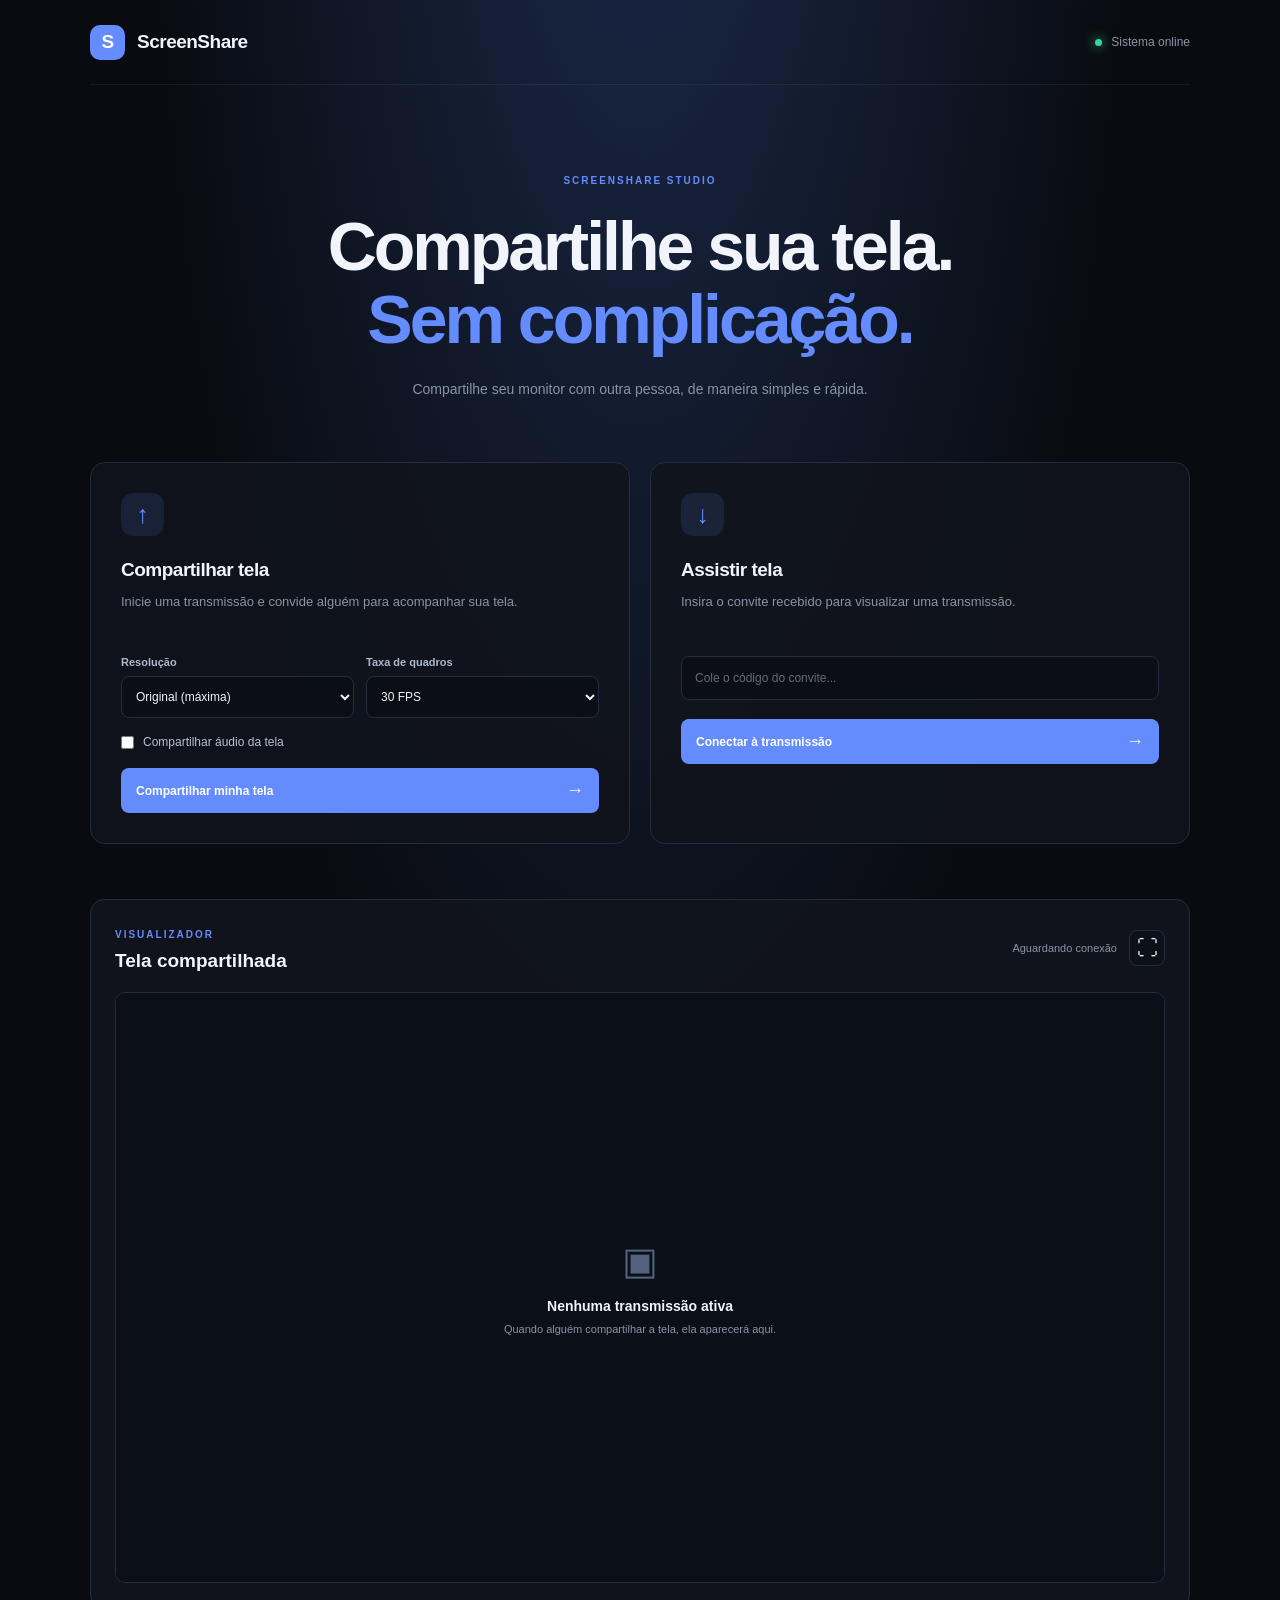
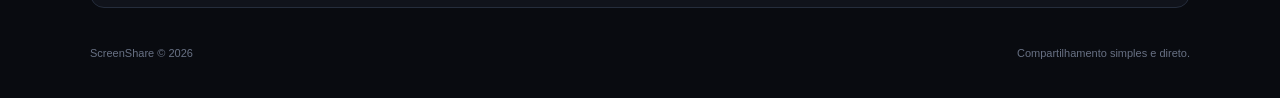
<file: templates/index.html>
<!DOCTYPE html>
<html lang="pt-BR">

<head>
    <meta charset="UTF-8">
    <meta name="viewport" content="width=device-width, initial-scale=1.0">

    <title>ScreenShare</title>

    <link rel="stylesheet" href="/static/css/style.css">
</head>

<body>

    <main class="container">

        <!-- HEADER -->

        <header class="header">

            <div class="brand">
                <div class="brand-icon">S</div>
                <span>ScreenShare</span>
            </div>

            <div class="status">
                <span class="status-dot"></span>
                Sistema online
            </div>

        </header>


        <!-- HERO -->

        <section class="hero">

            <span class="eyebrow">SCREENSHARE STUDIO</span>

            <h1>
                Compartilhe sua tela.<br>
                <span>Sem complicação.</span>
            </h1>

            <p>
                Compartilhe seu monitor com outra pessoa,
                de maneira simples e rápida.
            </p>

        </section>


        <!-- INÍCIO -->

        <section class="actions" id="homeSection">

            <!-- TRANSMITIR -->

            <div class="action-card">

                <div class="card-icon">↑</div>

                <h2>Compartilhar tela</h2>

                <p>
                    Inicie uma transmissão e convide
                    alguém para acompanhar sua tela.
                </p>

                <div class="stream-settings">

                    <div class="setting-group">

                        <label for="resolutionSelect">
                            Resolução
                        </label>

                        <select id="resolutionSelect">
                            <option value="original">Original (máxima)</option>
                            <option value="1080">1920 × 1080</option>
                            <option value="720">1280 × 720</option>
                            <option value="480">854 × 480</option>
                        </select>

                    </div>

                    <div class="setting-group">

                        <label for="fpsSelect">
                            Taxa de quadros
                        </label>

                        <select id="fpsSelect">
                            <option value="15">15 FPS</option>
                            <option value="30" selected>30 FPS</option>
                            <option value="60">60 FPS</option>
                        </select>

                    </div>

                </div>

                <label class="audio-option">
                    <input type="checkbox" id="shareAudio">
                    <span>Compartilhar áudio da tela</span>
                </label>

                <button id="shareButton">
                    Compartilhar minha tela
                    <span>→</span>
                </button>

            </div>


            <!-- ASSISTIR -->

            <div class="action-card">

                <div class="card-icon">↓</div>

                <h2>Assistir tela</h2>

                <p>
                    Insira o convite recebido para
                    visualizar uma transmissão.
                </p>

                <div class="input-group">

                    <input
                        type="text"
                        id="inviteInput"
                        placeholder="Cole o código do convite..."
                        maxlength="12"
                    >

                </div>

                <button id="watchButton">
                    Conectar à transmissão
                    <span>→</span>
                </button>

            </div>

        </section>


        <!-- STUDIO DO TRANSMISSOR -->

        <section class="studio-section" id="studioSection" hidden>

            <div class="studio-heading">

                <div>
                    <span class="eyebrow">PAINEL DO TRANSMISSOR</span>
                    <h2>Seu estúdio</h2>
                    <p>Controle sua transmissão em tempo real.</p>
                </div>

                <div class="live-indicator" id="liveIndicator">
                    <span></span>
                    AO VIVO
                </div>

            </div>


            <!-- PREVIEW LOCAL -->

            <div class="studio-preview">

                <div class="preview-header">

                    <div>
                        <span class="preview-label">SUA TELA</span>
                        <h3>Prévia da transmissão</h3>
                    </div>

                    <span class="preview-resolution" id="localResolution">
                        Aguardando captura
                    </span>

                </div>

                <div class="video-container">

                    <video
                        id="localVideo"
                        autoplay
                        muted
                        playsinline
                    ></video>

                    <div class="video-placeholder" id="localPlaceholder">
                        <div class="placeholder-icon">▣</div>
                        <h3>Aguardando compartilhamento</h3>
                        <p>Sua tela aparecerá aqui.</p>
                    </div>

                </div>

                <div class="preview-footer">

                    <span id="localFps">FPS: --</span>
                    <span id="localAudioStatus">Áudio: desativado</span>

                </div>

            </div>


            <!-- CONVITE -->

            <div class="invite-panel">

                <div class="panel-heading">
                    <div>
                        <h3>Seu convite</h3>
                        <p>Envie este código para quem deseja assistir.</p>
                    </div>
                </div>

                <div class="invite-controls">

                    <input
                        type="text"
                        id="roomCode"
                        readonly
                        placeholder="Aguardando convite..."
                    >

                    <button id="copyInviteButton">
                        Copiar convite
                    </button>

                </div>

            </div>


            <!-- CONTROLES -->

            <div class="control-panel">

                <div class="panel-heading">
                    <div>
                        <h3>Controles da transmissão</h3>
                        <p>Gerencie sua transmissão.</p>
                    </div>
                </div>

                <div class="control-grid">

                    <button class="control-button" id="pauseButton">
                        <span class="control-icon">Ⅱ</span>
                        <span id="pauseLabel">Pausar</span>
                    </button>

                    <button class="control-button" id="audioButton">
                        <span class="control-icon">♫</span>
                        <span id="audioLabel">Áudio ligado</span>
                    </button>

                    <button class="control-button danger" id="stopButton">
                        <span class="control-icon">■</span>
                        <span>Encerrar</span>
                    </button>

                </div>

            </div>

        </section>


        <!-- VISUALIZADOR REMOTO -->

        <section class="viewer" id="viewer">

            <div class="viewer-header">

                <div>
                    <span class="eyebrow">VISUALIZADOR</span>
                    <h2>Tela compartilhada</h2>
                </div>

                <div class="viewer-actions">

                    <span class="viewer-status" id="viewerStatus">
                        Aguardando conexão
                    </span>

                    <button
                        id="fullscreenButton"
                        class="icon-button"
                        title="Tela cheia"
                    >
                        ⛶
                    </button>

                </div>

            </div>

            <div class="remote-container" id="remoteContainer">

                <video
                    id="remoteVideo"
                    autoplay
                    playsinline
                    controls
                ></video>

                <div class="viewer-placeholder" id="viewerPlaceholder">

                    <div class="placeholder-icon">▣</div>

                    <h3>Nenhuma transmissão ativa</h3>

                    <p>
                        Quando alguém compartilhar a tela,
                        ela aparecerá aqui.
                    </p>

                </div>

            </div>

        </section>


        <!-- FOOTER -->

        <footer>

            <span>ScreenShare © 2026</span>

            <span>Compartilhamento simples e direto.</span>

        </footer>

    </main>


    <script src="/static/js/app.js"></script>

</body>

</html>
</file>
<file: static/css/style.css>
* {
    margin: 0;
    padding: 0;
    box-sizing: border-box;
}

:root {
    --background: #090b10;
    --surface: #11151e;
    --surface-hover: #171d29;
    --border: #252d3c;
    --text: #f1f4fa;
    --muted: #8993a5;
    --primary: #648cff;
    --primary-hover: #7c9dff;
    --success: #35d69a;
    --danger: #f06470;
}

[hidden] {
    display: none !important;
}

body {
    min-height: 100vh;
    background:
        radial-gradient(ellipse at 50% -20%, #1b2a4b 0%, transparent 55%),
        var(--background);
    color: var(--text);
    font-family: "Segoe UI", Arial, sans-serif;
}

button,
input,
select {
    font: inherit;
}

button {
    cursor: pointer;
}

button:disabled {
    opacity: .5;
    cursor: not-allowed;
}

.container {
    width: min(1100px, calc(100% - 40px));
    margin: 0 auto;
}

/* HEADER */

.header {
    height: 85px;
    display: flex;
    align-items: center;
    justify-content: space-between;
    border-bottom: 1px solid rgba(255,255,255,.06);
}

.brand {
    display: flex;
    align-items: center;
    gap: 12px;
    font-size: 19px;
    font-weight: 700;
    letter-spacing: -.5px;
}

.brand-icon {
    width: 35px;
    height: 35px;
    display: grid;
    place-items: center;
    border-radius: 10px;
    background: var(--primary);
    color: white;
    font-size: 19px;
    font-weight: 800;
}

.status {
    display: flex;
    align-items: center;
    gap: 9px;
    color: var(--muted);
    font-size: 12px;
}

.status-dot {
    width: 7px;
    height: 7px;
    border-radius: 50%;
    background: var(--success);
    box-shadow: 0 0 12px var(--success);
}

/* HERO */

.hero {
    text-align: center;
    padding: 85px 0 60px;
}

.eyebrow {
    color: var(--primary);
    font-size: 10px;
    font-weight: 800;
    letter-spacing: 2px;
}

.hero h1 {
    margin-top: 22px;
    font-size: clamp(42px, 7vw, 68px);
    line-height: 1.08;
    letter-spacing: -3px;
}

.hero h1 span {
    color: var(--primary);
}

.hero p {
    max-width: 470px;
    margin: 20px auto 0;
    color: var(--muted);
    font-size: 14px;
    line-height: 1.8;
}

/* ACTION CARDS */

.actions {
    display: grid;
    grid-template-columns: repeat(2, 1fr);
    gap: 20px;
}

.action-card {
    padding: 30px;
    border: 1px solid var(--border);
    border-radius: 15px;
    background: rgba(17,20,28,.88);
    transition: .2s ease;
}

.action-card:hover {
    border-color: #394663;
    background: var(--surface-hover);
}

.card-icon {
    width: 43px;
    height: 43px;
    display: grid;
    place-items: center;
    border-radius: 12px;
    background: rgba(100,140,255,.12);
    color: var(--primary);
    font-size: 25px;
}

.action-card h2 {
    margin-top: 23px;
    font-size: 19px;
    letter-spacing: -.5px;
}

.action-card > p {
    min-height: 45px;
    margin-top: 10px;
    color: var(--muted);
    font-size: 13px;
    line-height: 1.7;
}

/* SETTINGS */

.stream-settings {
    display: grid;
    grid-template-columns: 1fr 1fr;
    gap: 12px;
    margin-top: 20px;
}

.setting-group {
    display: flex;
    flex-direction: column;
    gap: 8px;
}

.setting-group label {
    color: #aeb8ca;
    font-size: 11px;
    font-weight: 600;
}

.setting-group select {
    width: 100%;
    height: 42px;
    padding: 0 10px;
    outline: none;
    border: 1px solid var(--border);
    border-radius: 8px;
    background: #0b0e14;
    color: var(--text);
    font-size: 12px;
}

.setting-group select:focus {
    border-color: var(--primary);
}

.audio-option {
    display: flex;
    align-items: center;
    gap: 9px;
    margin-top: 17px;
    color: #b7c0d0;
    font-size: 12px;
    cursor: pointer;
}

.audio-option input {
    accent-color: var(--primary);
}

/* INPUT */

.input-group {
    margin-top: 20px;
}

.input-group input,
.invite-controls input {
    width: 100%;
    height: 44px;
    padding: 0 13px;
    outline: none;
    border: 1px solid var(--border);
    border-radius: 8px;
    background: #0b0e14;
    color: var(--text);
    font-size: 12px;
}

.input-group input:focus,
.invite-controls input:focus {
    border-color: var(--primary);
}

input::placeholder {
    color: #626b7d;
}

/* BUTTONS */

.action-card > button {
    width: 100%;
    height: 45px;
    margin-top: 19px;
    padding: 0 15px;
    display: flex;
    align-items: center;
    justify-content: space-between;
    border: none;
    border-radius: 8px;
    background: var(--primary);
    color: white;
    font-size: 12px;
    font-weight: 700;
    transition: .2s;
}

.action-card > button:hover {
    background: var(--primary-hover);
}

.action-card > button span {
    font-size: 18px;
}

/* STUDIO */

.studio-section {
    margin-top: 55px;
}

.studio-heading {
    display: flex;
    align-items: center;
    justify-content: space-between;
    gap: 20px;
    margin-bottom: 22px;
}

.studio-heading h2 {
    margin-top: 9px;
    font-size: 25px;
    letter-spacing: -.8px;
}

.studio-heading p,
.panel-heading p {
    margin-top: 7px;
    color: var(--muted);
    font-size: 12px;
}

.live-indicator {
    display: flex;
    align-items: center;
    gap: 8px;
    padding: 9px 13px;
    border: 1px solid rgba(53,214,154,.2);
    border-radius: 8px;
    background: rgba(53,214,154,.08);
    color: var(--success);
    font-size: 10px;
    font-weight: 800;
    letter-spacing: 1px;
}

.live-indicator span {
    width: 7px;
    height: 7px;
    border-radius: 50%;
    background: var(--success);
    box-shadow: 0 0 10px var(--success);
}

/* PANELS */

.studio-preview,
.invite-panel,
.control-panel,
.viewer {
    padding: 24px;
    border: 1px solid var(--border);
    border-radius: 14px;
    background: rgba(17,20,28,.9);
}

.invite-panel,
.control-panel {
    margin-top: 17px;
}

.preview-header,
.viewer-header,
.panel-heading {
    display: flex;
    align-items: center;
    justify-content: space-between;
    gap: 15px;
}

.preview-label {
    color: var(--primary);
    font-size: 10px;
    font-weight: 800;
    letter-spacing: 1.5px;
}

.preview-header h3,
.panel-heading h3 {
    margin-top: 7px;
    font-size: 15px;
}

.preview-resolution {
    color: var(--muted);
    font-size: 11px;
}

/* VIDEO */

.video-container,
.remote-container {
    position: relative;
    width: 100%;
    min-height: 250px;
    margin-top: 18px;
    overflow: hidden;
    border: 1px solid #252d3c;
    border-radius: 10px;
    background: #05070b;
    aspect-ratio: 16 / 9;
}

.video-container video,
.remote-container video {
    display: block;
    width: 100%;
    height: 100%;
    max-height: 650px;
    object-fit: contain;
    background: #05070b;
}

.video-placeholder,
.viewer-placeholder {
    position: absolute;
    inset: 0;
    display: flex;
    flex-direction: column;
    align-items: center;
    justify-content: center;
    padding: 20px;
    background: #0b0f17;
    text-align: center;
}

.placeholder-icon {
    margin-bottom: 15px;
    color: #53617d;
    font-size: 38px;
}

.video-placeholder h3,
.viewer-placeholder h3 {
    font-size: 14px;
}

.video-placeholder p,
.viewer-placeholder p {
    margin-top: 9px;
    color: var(--muted);
    font-size: 11px;
}

.preview-footer {
    display: flex;
    justify-content: space-between;
    gap: 12px;
    margin-top: 13px;
    color: var(--muted);
    font-size: 11px;
}

/* INVITE */

.invite-controls {
    display: flex;
    gap: 10px;
    margin-top: 17px;
}

.invite-controls input {
    flex: 1;
    min-width: 0;
    font-weight: 700;
    letter-spacing: 2px;
}

.invite-controls button {
    padding: 0 18px;
    border: none;
    border-radius: 8px;
    background: var(--primary);
    color: white;
    font-size: 11px;
    font-weight: 700;
}

.invite-controls button:hover {
    background: var(--primary-hover);
}

/* CONTROL PANEL */

.control-grid {
    display: grid;
    grid-template-columns: repeat(3, 1fr);
    gap: 12px;
    margin-top: 20px;
}

.control-button {
    min-height: 85px;
    display: flex;
    flex-direction: column;
    align-items: center;
    justify-content: center;
    gap: 9px;
    border: 1px solid var(--border);
    border-radius: 10px;
    background: #0c1018;
    color: var(--text);
    font-size: 11px;
    transition: .2s;
}

.control-button:hover {
    border-color: var(--primary);
    background: rgba(100,140,255,.08);
}

.control-icon {
    font-size: 22px;
}

.control-button.danger {
    color: #ff7b85;
}

.control-button.danger:hover {
    border-color: var(--danger);
    background: rgba(240,100,112,.1);
}

/* REMOTE VIEWER */

.viewer {
    margin-top: 55px;
}

.viewer-header {
    margin-bottom: 20px;
}

.viewer-header h2 {
    margin-top: 8px;
    font-size: 19px;
}

.viewer-actions {
    display: flex;
    align-items: center;
    gap: 12px;
}

.viewer-status {
    color: var(--muted);
    font-size: 11px;
}

.icon-button {
    width: 36px;
    height: 36px;
    border: 1px solid var(--border);
    border-radius: 8px;
    background: #0c1018;
    color: var(--text);
    font-size: 21px;
}

.icon-button:hover {
    border-color: var(--primary);
    color: var(--primary);
}

.remote-container video {
    display: none;
}

.remote-container:fullscreen {
    width: 100vw;
    height: 100vh;
    max-height: none;
    aspect-ratio: auto;
    border: none;
    border-radius: 0;
    background: #000;
}

.remote-container:fullscreen video {
    width: 100%;
    height: 100%;
    max-height: none;
    object-fit: contain;
}

.remote-container:fullscreen .viewer-placeholder {
    background: #000;
}

/* FOOTER */

footer {
    min-height: 90px;
    display: flex;
    align-items: center;
    justify-content: space-between;
    gap: 15px;
    color: #687184;
    font-size: 11px;
}

/* RESPONSIVE */

@media (max-width: 700px) {

    .container {
        width: min(100% - 28px, 550px);
    }

    .hero {
        padding: 65px 0 45px;
    }

    .hero h1 {
        letter-spacing: -2px;
    }

    .actions {
        grid-template-columns: 1fr;
    }

    .action-card,
    .studio-preview,
    .invite-panel,
    .control-panel,
    .viewer {
        padding: 19px;
    }

    .studio-heading {
        align-items: flex-start;
    }

    .invite-controls {
        flex-direction: column;
    }

    .invite-controls button {
        min-height: 43px;
    }

    .control-grid {
        grid-template-columns: repeat(3, 1fr);
    }

    .viewer-header {
        align-items: flex-start;
    }

    .viewer-actions {
        flex-direction: column-reverse;
        align-items: flex-end;
    }

    footer {
        flex-direction: column;
        justify-content: center;
        padding: 20px 0;
    }
}
</file>
